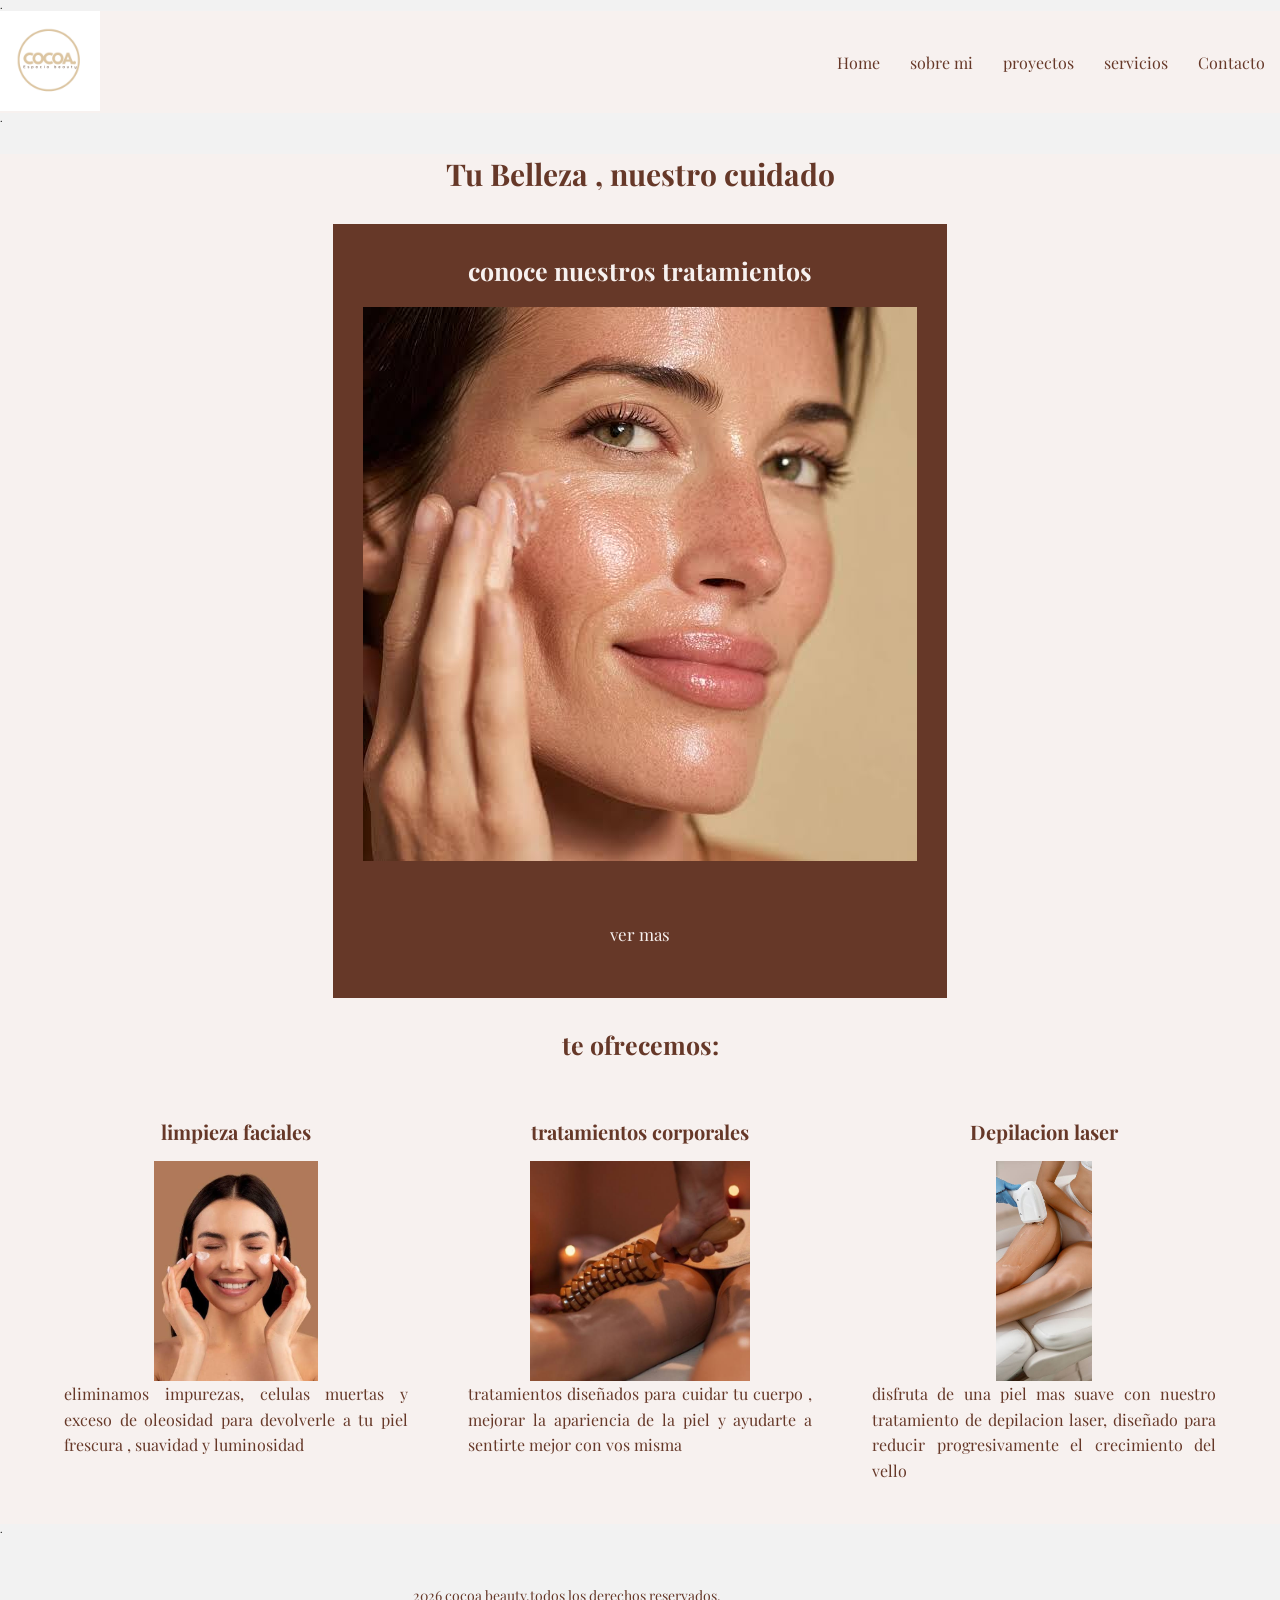
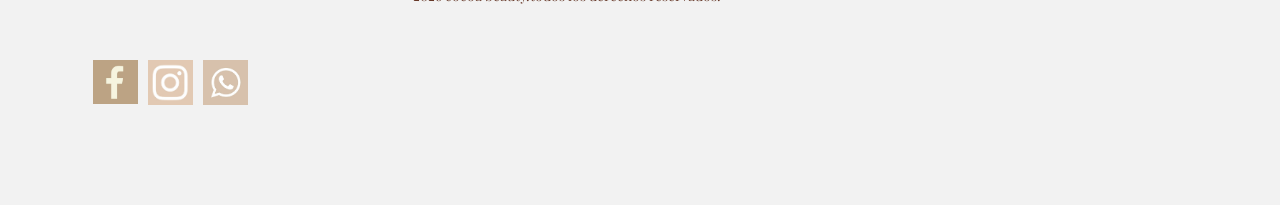
<file: index.html>
<!DOCTYPE html>
<html lang="es">

<head>
    <meta charset="UTF-8">
    <meta name="viewport" content="width=device-width, initial-scale=1.0">
    <link rel="stylesheet" href="./styles/styles.css">
    <title>Cocoa Beauty</title>
</head>

<body>
    <!--ENCABEZADO--->.
    <header>
        <div class="logo">

            <img src="./ASSETS/logo cocoa.png" alt="logo de cocoa beauty " srcset="">


        </div>


        <nav>

            <ul>
                <li>
                    <a href="#">Home</a>
                </li>
                <li>
                    <a href="./Pages/sobre-mi.html">sobre mi</a>
                </li>
                <li>
                    <a href="./Pages/proyectos.html">proyectos</a>
                </li>
                <li>
                    <a href="./Pages/servicios.html">servicios</a>
                </li>
                <li>
                    <a href="./Pages/contacto.html">Contacto</a>
                </li>

            </ul>
        </nav>
    </header>

    <!--CUERPO--->.
    <main>
        <H1>Tu Belleza , nuestro cuidado</H1>
        <section class="sectionimpar">

            <h2>conoce nuestros tratamientos</h2>
            <img src="./ASSETS/facial.jfif" alt="facial">
            <p class="boton"> ver mas </p>
        </section>

        <section class="sectionpar">

            <h2> te ofrecemos: </h2>

            <div class="contenedortarjetas">

                <article class="tarjeta">
                    <h3>limpieza faciales</h3>
                    <img src="./ASSETS/tratamiento facial.jfif" alt="tratamiento facial">
                    <p>eliminamos impurezas, celulas muertas y exceso de oleosidad para devolverle a tu piel frescura ,
                        suavidad y luminosidad </p>
                </article>
                <article class="tarjeta">
                    <h3>tratamientos corporales</h3>
                    <img src="./ASSETS/madero.jfif" alt="Maderoterapia">
                    <p>tratamientos diseñados para cuidar tu cuerpo , mejorar la apariencia de la piel y ayudarte a
                        sentirte
                        mejor con vos misma</p>
                </article>
                <article class="tarjeta">
                    <h3>Depilacion laser</h3>
                    <img src="./ASSETS/depilacion.jfif" alt="depilacion laser">
                    <p>disfruta de una piel mas suave con nuestro tratamiento de depilacion laser, diseñado para reducir
                        progresivamente el crecimiento del vello</p>
                </article>
            </div>
        </section>
    </main>

    <!--PIE DE PAGINA --->.
    <FOOter>
        <ul class="redes">
            <li>
                <a href="https://www.facebook.com/p/Cocoa-espacio-beauty-100088062690036/" target="_blank"
                    rel="noopener noreferrer"><img src="./ASSETS/facebook logo.jfif" alt="logo de facebook"></a>
            </li>
            <li>
                <a href="https://www.instagram.com/cocoabeautyba/" target="_blank" rel="noopener noreferrer"><img
                        src="./ASSETS/INSTAGRAM.jfif" alt="logo de instagram"></a>
            </li>
            <li>
                <a href="https://api.whatsapp.com/send/?phone=541123953295&text=%C2%A1Hola%21+vi+tu+p%C3%A1gina+de+AgendaPro+y+me+gustar%C3%ADa+resolver+algunas+dudas&type=phone_number&app_absent=0"
                    target="_blank" rel="noopener noreferrer"><img src="./ASSETS/WHATSAPP.jfif"
                        alt="logo de whatsapp"></a>
            </li>

        </ul>
        <p>2026 cocoa beauty.todos los derechos reservados.</p>

        <iframe
            src="https://www.google.com/maps/embed?pb=!1m18!1m12!1m3!1d4644.755443790853!2d-58.39610878979705!3d-34.595611823129545!2m3!1f0!2f0!3f0!3m2!1i1024!2i768!4f13.1!3m3!1m2!1s0x95bcb50823088ec7%3A0x345effcb5f6a7fc6!2sCocoa%20espacio%20beauty!5e0!3m2!1ses!2sar!4v1793889601409!5m2!1ses!2sar"
            width="300" height="200" allowfullscreen="" loading="lazy"
            referrerpolicy="strict-origin-when-cross-origin"></iframe>
    </footer>
</body>

</html>
</file>
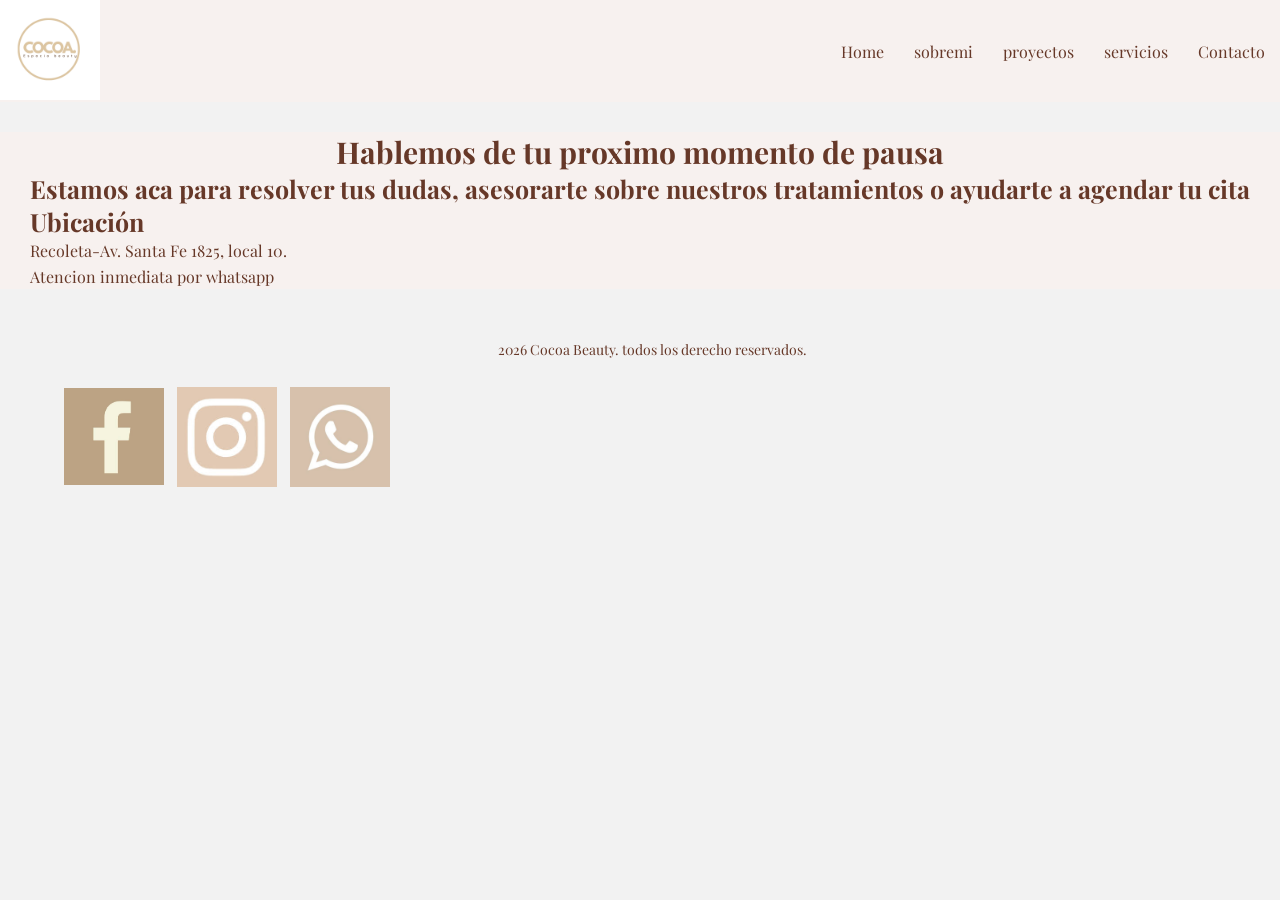
<file: Pages/contacto.html>
<!DOCTYPE html>
<html lang="es">

<head>
    <meta charset="UTF-8">
    <meta name="viewport" content="width=device-width, initial-scale=1.0">
    <link rel="stylesheet" href="../styles/styles.css">
    <title>Cocoa Beauty </title>
</head>

<body>



    <header>
        <div class="logo">
            <img src="../ASSETS/logo cocoa.png" alt="logo de cocoa beauty">
        </div>


        <nav>

            <ul>
                <li>
                    <a href="../index.html">Home</a>
                </li>
                <li>
                    <a href="./sobre-mi.html">sobremi</a>
                </li>
                <li>
                    <a href="./proyectos.html">proyectos</a>
                </li>
                <li>
                    <a href="./servicios.html">servicios</a>
                </li>
                <li>
                    <a href="#">Contacto</a>
                </li>

            </ul>
        </nav>
    </header>
    <main>
        <h1>Hablemos de tu proximo momento de pausa</h1>
        <section>
            <h2>Estamos aca para resolver tus dudas, asesorarte sobre nuestros tratamientos o ayudarte a agendar tu cita
            </h2>
            <h2>Ubicación</h2>
            <p>Recoleta-Av. Santa Fe 1825, local 10.</p>
            <p>Atencion inmediata por whatsapp</p>


        </section>


    </main>
    <footer>
        <ul>
            <li>
                <a href="https://www.facebook.com/p/Cocoa-espacio-beauty-100088062690036/" target="_blank"
                    rel="noopener noreferrer"><img src="../ASSETS/facebook logo.jfif" alt="logo de facebook"></a>
            </li>
            <li>
                <a href="https://www.instagram.com/cocoabeautyba/" target="_blank" rel="noopener noreferrer"><img
                        src="../ASSETS/INSTAGRAM.jfif" alt="logo de instagram"></a>
            </li>
            <li>
                <a href="https://api.whatsapp.com/send/?phone=541123953295&text=%C2%A1Hola%21+vi+tu+p%C3%A1gina+de+AgendaPro+y+me+gustar%C3%ADa+resolver+algunas+dudas&type=phone_number&app_absent=0"
                    target="_blank " rel="noopener noreferrer"><img src="../ASSETS/WHATSAPP.jfif"
                        alt="logo de whatsapp"></a>
            </li>

        </ul>
        <p>2026 Cocoa Beauty. todos los derecho reservados.</p>

        <iframe
            src="https://www.google.com/maps/embed?pb=!1m18!1m12!1m3!1d4644.755443790853!2d-58.39610878979705!3d-34.595611823129545!2m3!1f0!2f0!3f0!3m2!1i1024!2i768!4f13.1!3m3!1m2!1s0x95bcb50823088ec7%3A0x345effcb5f6a7fc6!2sCocoa%20espacio%20beauty!5e0!3m2!1ses!2sar!4v1793889601409!5m2!1ses!2sar"
            width="600" height="450" allowfullscreen="" loading="lazy"
            referrerpolicy="strict-origin-when-cross-origin"></iframe>
    </footer>

</body>

</html>
</file>
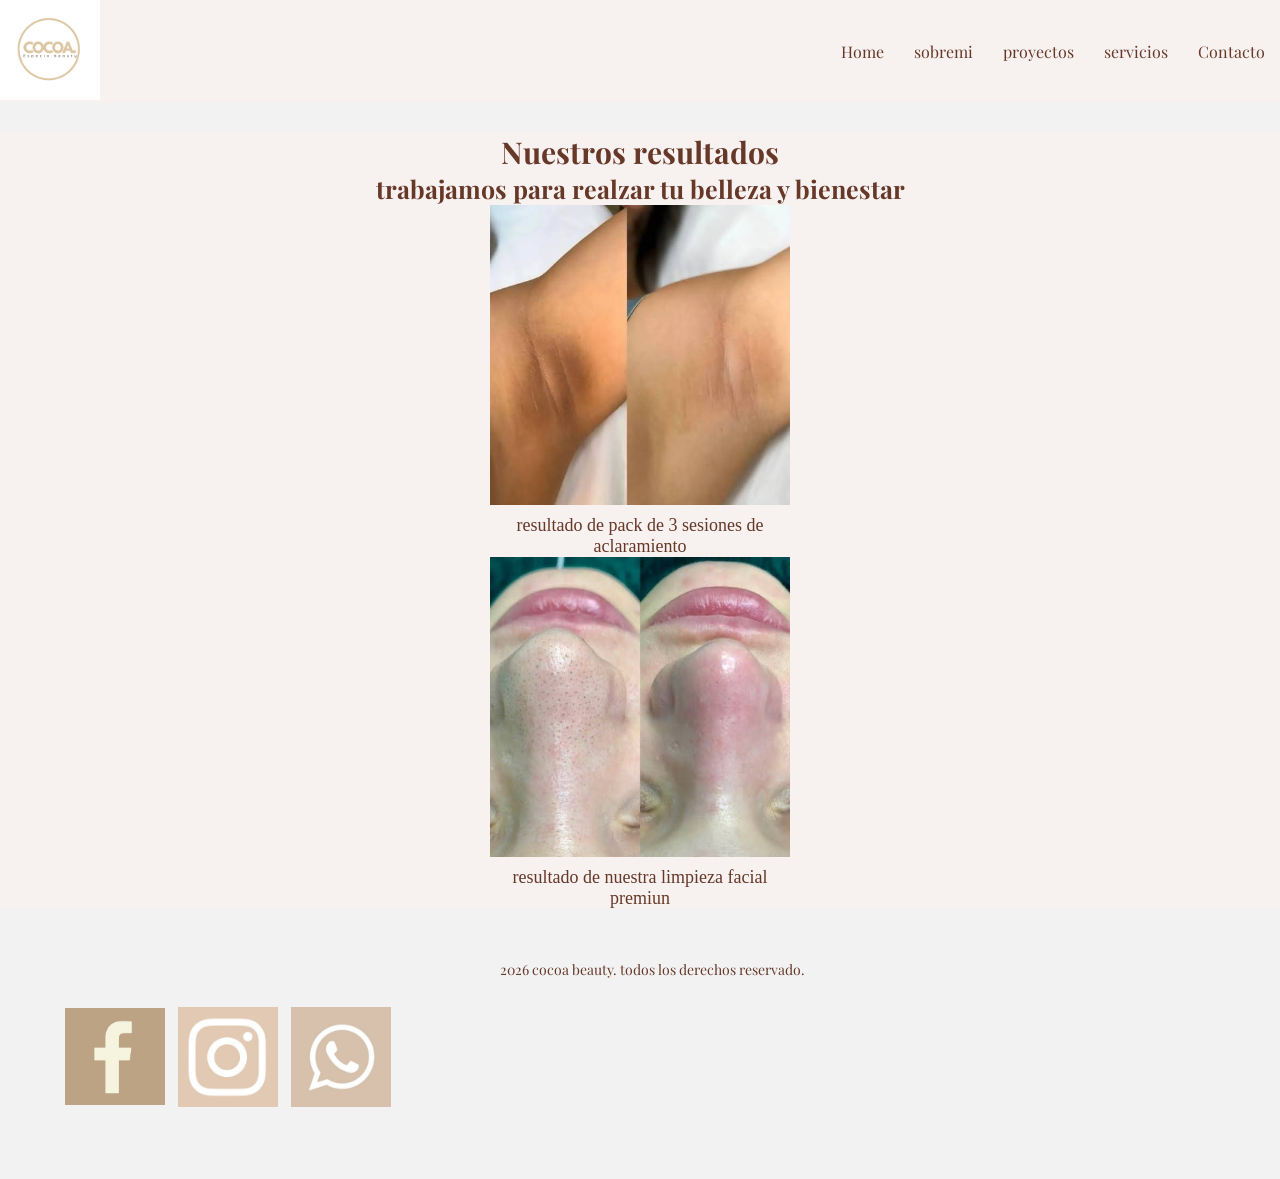
<file: Pages/proyectos.html>
<!DOCTYPE html>
<html lang="es">

<head>
    <meta charset="UTF-8">
    <meta name="viewport" content="width=device-width, initial-scale=1.0">
    <link rel="stylesheet" href="../styles/styles.css">
    <title>resultados y comentarios de pacientes </title>
</head>

<body>


    <header>
        <div class="logo">
            <img src="../ASSETS/logo cocoa.png" alt="logo de cocoa beauty">
        </div>
        <nav>
            <ul>
                <li>
                    <a href="../index.html">Home</a>
                </li>
                <li>
                    <a href="./sobre-mi.html">sobremi</a>
                </li>
                <li>
                    <a href="#">proyectos</a>
                </li>
                <li>
                    <a href="./servicios.html">servicios</a>
                </li>
                <li>
                    <a href="./contacto.html">Contacto</a>
                </li>

            </ul>
        </nav>
    </header>
    <main>
        <h1>Nuestros resultados</h1>
        <h2>trabajamos para realzar tu belleza y bienestar</h2>
        <figure>
            <img src="../ASSETS/AXILAS.jfif" alt="resultados de aclaracion de axilas ">
            <figcaption>
                resultado de pack de 3 sesiones de aclaramiento

            </figcaption>

        </figure>

        <figure>
            <img src="../ASSETS/facial antes y desoues.jfif" alt="resltado de nuestras limpieza faciales">
            <figcaption>
                resultado de nuestra limpieza facial premiun
            </figcaption>
        </figure>
    </main>


    <footer>
        <ul>
            <li>
                <a href="https://www.facebook.com/p/Cocoa-espacio-beauty-100088062690036/" target="_blank"
                    rel="noopener noreferrer"><img src="../ASSETS/facebook logo.jfif" alt="logo de facebook"></a>
            </li>
            <li>
                <a href="https://www.instagram.com/cocoabeautyba/" target="_blank" rel="noopener noreferrer"><img
                        src="../ASSETS/INSTAGRAM.jfif" alt="logo de instagram"></a>
            </li>
            <li>
                <a href="https://api.whatsapp.com/send/?phone=541123953295&text=%C2%A1Hola%21+vi+tu+p%C3%A1gina+de+AgendaPro+y+me+gustar%C3%ADa+resolver+algunas+dudas&type=phone_number&app_absent=0"
                    target="_blank" rel="noopener noreferrer">
                    <img src="../ASSETS/WHATSAPP.jfif" alt="Logo de WhatsApp">
                </a>
            </li>

        </ul>
        <p>2026 cocoa beauty. todos los derechos reservado.</p>

        <iframe
            src="https://www.google.com/maps/embed?pb=!1m18!1m12!1m3!1d4644.755443790853!2d-58.39610878979705!3d-34.595611823129545!2m3!1f0!2f0!3f0!3m2!1i1024!2i768!4f13.1!3m3!1m2!1s0x95bcb50823088ec7%3A0x345effcb5f6a7fc6!2sCocoa%20espacio%20beauty!5e0!3m2!1ses!2sar!4v1793889601409!5m2!1ses!2sar"
            width="600" height="450" allowfullscreen="" loading="lazy"
            referrerpolicy="strict-origin-when-cross-origin"></iframe>
    </footer>
</body>

</html>
</file>
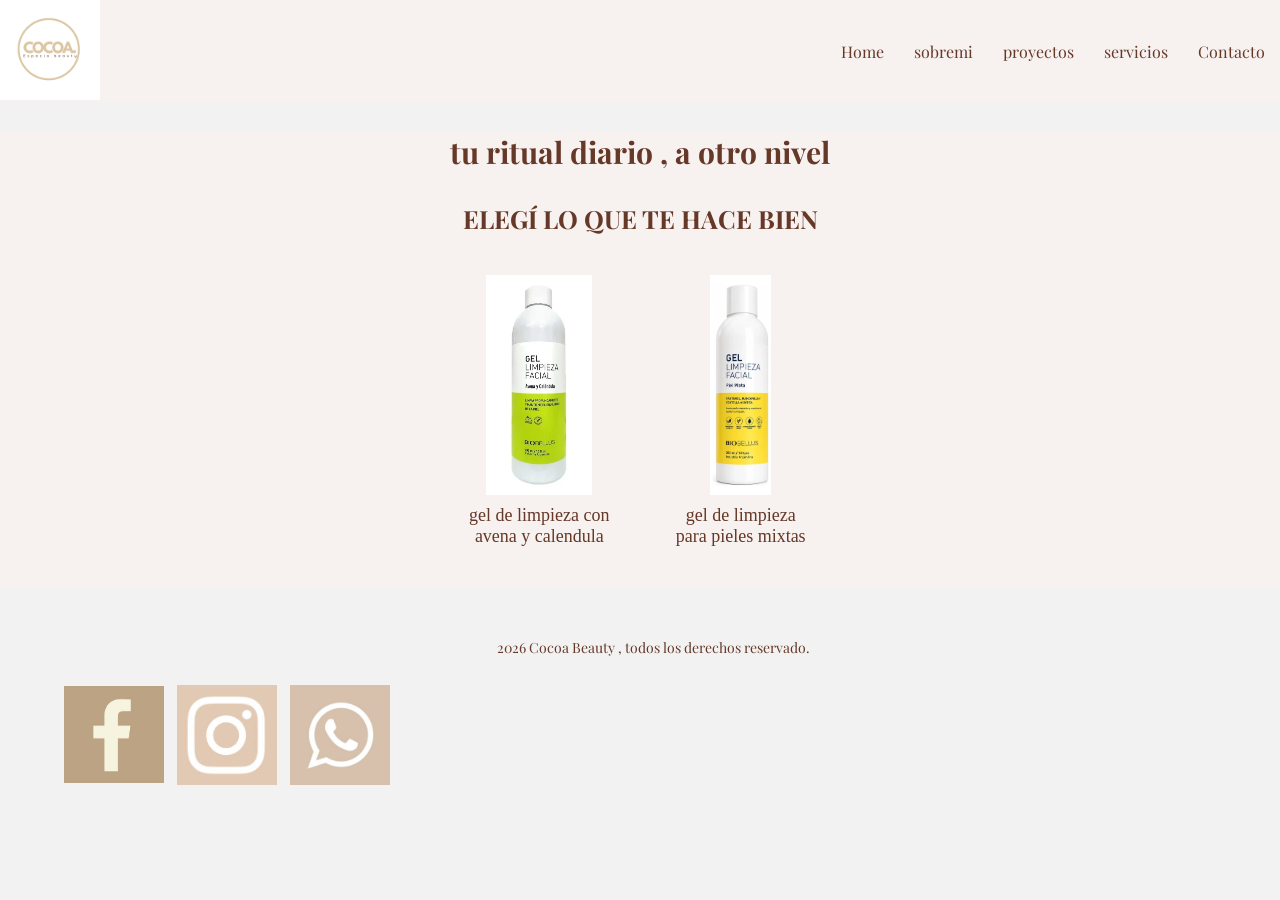
<file: Pages/servicios.html>
<!DOCTYPE html>
<html lang="es">

<head>
    <meta charset="UTF-8">
    <meta name="viewport" content="width=device-width, initial-scale=1.0">
    <link rel="stylesheet" href="../styles/styles.css">
    <title>cocoa beauty productos </title>
</head>

<body>
    <header>
        <div class="logo">

            <img src="../ASSETS/logo cocoa.png" alt="logo de cocoa beauty ">
        </div>


        <nav>

            <ul>
                <li>
                    <a href="../index.html">Home</a>
                </li>
                <li>
                    <a href="./sobre-mi.html">sobremi</a>
                </li>
                <li>
                    <a href="./proyectos.html">proyectos</a>
                </li>
                <li>
                    <a href="#">servicios</a>
                </li>
                <li>
                    <a href="./contacto.html">Contacto</a>
                </li>

            </ul>
        </nav>
    </header>
    <main>
        <H1>tu ritual diario , a otro nivel </H1>
        <section class="sectionpar">
            <H2>ELEGÍ LO QUE TE HACE BIEN </H2>

            <div class="contenedortarjetas">
                <figure class="tarjeta">
                    <img src="../ASSETS/GEL LIMPIEZA FACIAL AVENA Y CALENDULA.webp" alt="gel de limpieza ">
                    <figcaption>gel de limpieza con avena y calendula</figcaption>

                </figure>
                <figure class="tarjeta">
                    <img src="../ASSETS/GEL DE LIMPIEZA MIXTA.webp" alt="gel de limpieza ">
                    <figcaption> gel de limpieza para pieles mixtas </figcaption>
                </figure>
            </div>
        </section>

    </main>

    <footer>
        <ul>
            <li>
                <a href="https://www.facebook.com/p/Cocoa-espacio-beauty-100088062690036/" target="_blank"
                    rel="noopener noreferrer"><img src="../ASSETS/facebook logo.jfif" alt="logo de facebook"></a>
            </li>
            <li>
                <a href="https://www.instagram.com/cocoabeautyba/" target="_blank" rel="noopener noreferrer"><img
                        src="../ASSETS/INSTAGRAM.jfif" alt="logo de instagram"></a>
            </li>
            <li>
                <a href="https://api.whatsapp.com/send/?phone=541123953295&text=%C2%A1Hola%21+vi+tu+p%C3%A1gina+de+AgendaPro+y+me+gustar%C3%ADa+resolver+algunas+dudas&type=phone_number&app_absent=0"
                    target="_blank" rel="noopener noreferrer"><img src="../ASSETS/WHATSAPP.jfif"
                        alt="logo de whatsapp"></a>
            </li>

        </ul>
        <p> 2026 Cocoa Beauty , todos los derechos reservado.</p>

        <iframe
            src="https://www.google.com/maps/embed?pb=!1m18!1m12!1m3!1d4644.755443790853!2d-58.39610878979705!3d-34.595611823129545!2m3!1f0!2f0!3f0!3m2!1i1024!2i768!4f13.1!3m3!1m2!1s0x95bcb50823088ec7%3A0x345effcb5f6a7fc6!2sCocoa%20espacio%20beauty!5e0!3m2!1ses!2sar!4v1793889601409!5m2!1ses!2sar"
            width="600" height="450" allowfullscreen="" loading="lazy"
            referrerpolicy="strict-origin-when-cross-origin"></iframe>
    </footer>
</body>

</html>
</file>
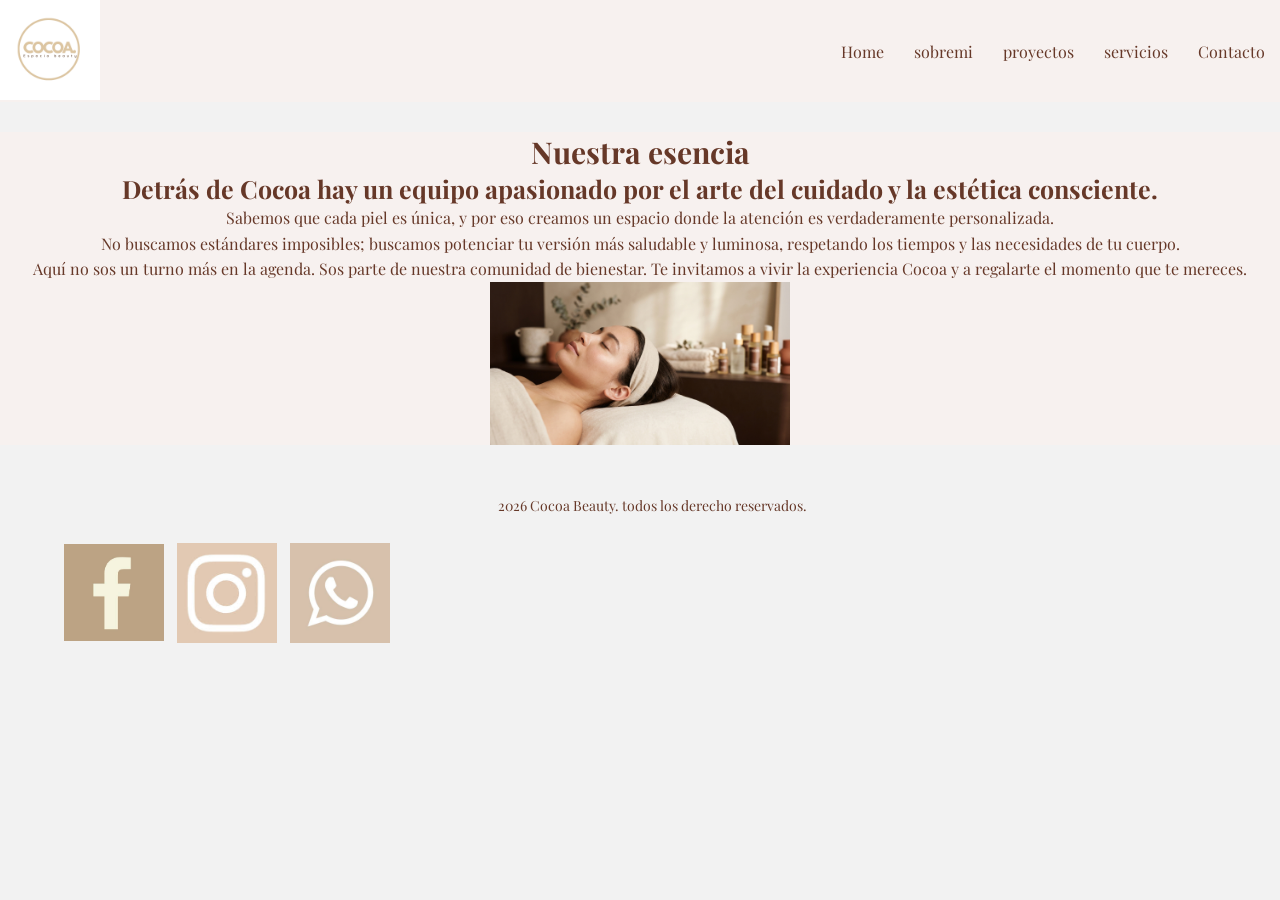
<file: Pages/sobre-mi.html>
<!DOCTYPE html>
<html lang="es">

<head>
    <meta charset="UTF-8">
    <meta name="viewport" content="width=device-width, initial-scale=1.0">
    <link rel="stylesheet" href="../styles/styles.css">
    <title>cocoa beauty nosotros </title>
</head>

<body>



    <header>
        <div class="logo">
            <img src="../ASSETS/logo cocoa.png" alt="logo de cocoa beauty">
        </div>
        <nav>

            <ul>
                <li>
                    <a href="../index.html">Home</a>
                </li>
                <li>
                    <a href="#">sobremi</a>
                </li>
                <li>
                    <a href="./proyectos.html">proyectos</a>
                </li>
                <li>
                    <a href="./servicios.html">servicios</a>
                </li>
                <li>
                    <a href="./contacto.html">Contacto</a>
                </li>

            </ul>
        </nav>
    </header>
    <main>
        <h1>Nuestra esencia</h1>
        <h2>Detrás de Cocoa hay un equipo apasionado por el arte del cuidado y la estética consciente.</h2>

        <p> Sabemos que cada piel es única, y por eso creamos un espacio donde la atención es verdaderamente
            personalizada.</p>

        <p>No buscamos estándares imposibles; buscamos potenciar tu versión más saludable y luminosa, respetando los
            tiempos y las necesidades de tu cuerpo.</p>

        <p>Aquí no sos un turno más en la agenda. Sos parte de nuestra comunidad de bienestar. Te invitamos a vivir
            la
            experiencia Cocoa y a regalarte el momento que te mereces.</p>
        <figure>
            <img src="../ASSETS/spa.jfif" alt="experiencia de spa en cocoa beauty ">

        </figure>

    </main>
    <footer>
        <ul>
            <li>
                <a href="https://www.facebook.com/p/Cocoa-espacio-beauty-100088062690036/" target="_blank"
                    rel="noopener noreferrer"><img src="../ASSETS/facebook logo.jfif" alt="logo de facebook"></a>
            </li>
            <li>
                <a href="https://www.instagram.com/cocoabeautyba/" target="_blank" rel="noopener noreferrer"><img
                        src="../ASSETS/INSTAGRAM.jfif" alt="logo de instagram"></a>
            </li>
            <li>
                <a href="https://api.whatsapp.com/send/?phone=541123953295&text=%C2%A1Hola%21+vi+tu+p%C3%A1gina+de+AgendaPro+y+me+gustar%C3%ADa+resolver+algunas+dudas&type=phone_number&app_absent=0"
                    target="_blank" rel="noopener noreferrer"><img src="../ASSETS/WHATSAPP.jfif"
                        alt="logo de whatsapp"></a>
            </li>

        </ul>
        <p>2026 Cocoa Beauty. todos los derecho reservados.</p>

        <iframe
            src="https://www.google.com/maps/embed?pb=!1m18!1m12!1m3!1d4644.755443790853!2d-58.39610878979705!3d-34.595611823129545!2m3!1f0!2f0!3f0!3m2!1i1024!2i768!4f13.1!3m3!1m2!1s0x95bcb50823088ec7%3A0x345effcb5f6a7fc6!2sCocoa%20espacio%20beauty!5e0!3m2!1ses!2sar!4v1793889601409!5m2!1ses!2sar"
            width="600" height="450" allowfullscreen="" loading="lazy"
            referrerpolicy="strict-origin-when-cross-origin"></iframe>
    </footer>
</body>

</html>
</file>
<file: styles/styles.css>
@import url('https://fonts.googleapis.com/css2?family=Playfair+Display:ital,wght@0,400..900;1,400..900&family=Playwrite+IT+Trad:wght@100..400&display=swap');

html {
    font-size: 62.5%;

}

* {
    padding: 0;
    margin: 0;
    box-sizing: border-box;
}

body {


    background-color: #F2F2F2;

}

/* cambio de color de fondo */
header {
    background-color: #f7f1ef;
    display: flex;
    justify-content: space-between;
    align-items: center;
    gap: 2rem;
}

ul {
    display: flex;
    gap: 1.3rem;
    flex-wrap: wrap;
    justify-content: center;
    align-items: center;



}

/*ancho max de todas las imagenes*/




.logo {

    width: 10rem;
}




h1,
h2,
h3,
h4,
h5,
h6 {
    /* agregar tipografia*/
    font-family: "Playfair Display", serif;
    font-weight: 700;


}

h1 {
    font-size: 3rem;

}

h2 {
    font-size: 2.5rem;

}

h3 {
    font-size: 2rem;

}


img {
    max-width: 100%;
}

/* cambiar bullets de la lista*/
nav ul,
footer ul {
    list-style: none;
}

a {

    color: #663828;
    text-decoration: none;
    font-family: "Playfair display", serif;
    font-size: 1.6rem;

}

nav ul {
    display: flex;
    justify-content: center;
    align-items: center;
    gap: 30px;
    padding: 15px;

}

p {
    font-family: "Playfair display", serif;
    font-size: 1.6rem;
    line-height: 1.6;

}

main {

    background-color: #f7f1ef;
    color: #663828;
    display: flex;
    flex-direction: column;
    align-items: center;
    margin-top: 3rem;

}

.sectionimpar {
    background-color: #663828;
    color: #f7f1ef;
    padding: 3rem;
    display: flex;
    flex-direction: column;
    align-items: center;
    margin-top: 3rem;
    gap: 20px;

}

.boton {
    font-size: 1.7rem;
    /* propiedades de box model*/
    border: 2px #F2F2F2;
    /*borde*/
    /*relleno de la caja*/
    padding-top: 2rem;
    /* espacio fuera del borde */
    margin: 2rem;
}

.sectionpar {

    display: flex;
    flex-direction: column;
    align-items: center;
    margin-top: 3rem;
    gap: 20px;
}

.contenedortarjetas {
    /* propiedades de flex*/
    /* propiedades*/
    display: flex;
    flex-direction: row;
    /* distribuye los elementos  a lo largo del eje principal activo*/
    justify-content: center;
    /* distribuye los elementos sobre el eje secundario*/
    align-items: stretch;
    /* genera espacios flex*/
    gap: 20px;
    flex-wrap: wrap;


}

.tarjeta {
    width: 30%;
    display: flex;
    flex-direction: column;
    align-items: center;
    padding: 20px;
    margin: 0;
    box-sizing: border-box;
    margin-bottom: 20px;

}

.tarjeta img {
    width: 80%;
    height: 220px;
    object-fit: contain;

}

.tarjeta h3 {
    height: 60px;
    display: flex;
    align-items: center;
    justify-content: center;
    text-align: center;

}

.tarjeta p {
    text-align: justify;
}

main figure {
    width: 100%;
    max-width: 300px;
    object-fit: contain;
    margin: 0;
}

main figure img {
    width: auto;
    max-width: 100%;
    height: auto;
    max-height: 420px;
    object-fit: contain;
    display: block;
    margin: 0;

}

main figcaption {
    font-size: 1.8rem;
    text-align: center;
    margin-top: 1rem;

}

footer {
    background-color: #F2F2F2;
    color: #663828;
    margin-top: 3rem;
    font-size: 2rem;
    display: flex;
    justify-content: space-around;
    align-self: center;
    padding: 20px;
    flex-wrap: wrap;
    gap: 20px;
}

.redes {
    display: flex;
    list-style: none;
    gap: 10px;
    padding: 0;
    margin: 0;

}

.redes img {
    width: 45px;
    height: 45px;

}

footer p {
    text-align: center;
    font-size: 14px;
}

/* ajuste de imagenes */
footer img {
    max-width: 100px;
    height: 100px;
    object-fit: contain;

}

footer iframe {
    width: 300px;
    height: 200px;
    border: 0;
}
</file>
